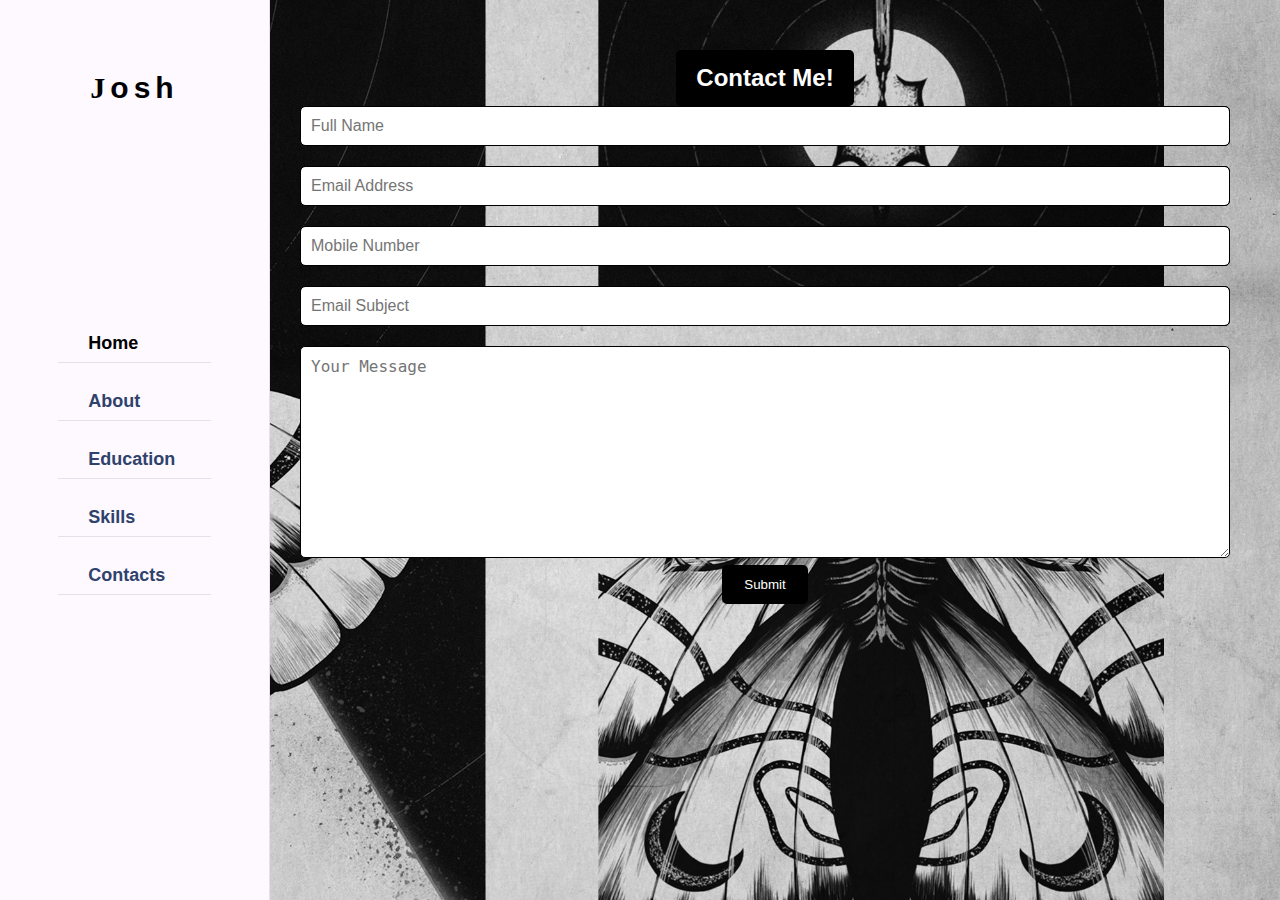
<file: HTML/contacts.html>
<!DOCTYPE html>
<html lang="en">
<head>
    <meta charset="UTF-8">
    <meta http-equiv="X-UA-Compatible" content="IE=edge">
    <meta name="viewport" content="width=device-width, initial-scale=1.0">
    <title>Contact Me</title>
    <link rel="stylesheet" href="css/contactcss.css">
    <link rel="stylesheet" href="css/navigation.css">
</head>
<body>
    <div class="main-container">
    <!--Aside start-->
    <div class="aside">
        <div class="logo">
            <div class="haha"><a href="#"><span>J</span>osh</a></div>
            <div>
                <div class="nav-toggler">
                    <span></span>
                </div>
                <ul class="nav">
                    <li><a href="index.html" class="active"><i class="fa fa-home"></i>Home</a></li>
                    <li><a href="about.html"><i class="fa fa-user"></i>About</a></li>
                    <li><a href="education.html"><i class="fa fa-briefcase"></i>Education</a></li>
                    <li><a href="skillsec.html"><i class="fa fa-list"></i>Skills</a></li>
                    <li><a href="contacts.html"><i class="fa fa-comments"></i>Contacts</a></li>
                </ul>

                <ul class="socnav">
                    <li><a href="https://web.facebook.com/Caffeine.Fueled.ph"><i class="fa-brands fa-facebook"></i></a></li>
                    <li><a href="#"><i class="fa-brands fa-square-instagram"></i></a></li>
                    <li><a href="#"><i class="fa-brands fa-square-twitter"></i></a></li>
                    <li><a href="#"><i class="fa-brands fa-discord"></i></a></li>
                    <li><a href="#"><i class="fa-brands fa-youtube"></i></a></li>
                </ul>
                </ul>                      
            </div>
        </div>
    </div>
    <!-- contact section design -->
    <section class="contact" id="contact">
        <h2 class="heading">Contact <span>Me!</span></h2>

        <form action="#">
            <div class="input-box">
                <div class="input-field">
                    <input type="text" placeholder="Full Name" required>
                    <span class="focus"></span>
                </div>

                <div class="input-field">
                    <input type="text" placeholder="Email Address" required>
                    <span class="focus"></span>
                </div>
            </div>

            <div class="input-box">
                <div class="input-field">
                    <input type="number" placeholder="Mobile Number" required>
                    <span class="focus"></span>
                </div>

                <div class="input-field">
                    <input type="text" placeholder="Email Subject" required>
                    <span class="focus"></span>
                </div>
            </div>

            <div class="textarea-field">
                <textarea name="" id="" cols="30" rows="10" placeholder="Your Message" required></textarea>
                <span class="focus"></span>
            </div>

            <div class="btn-box btns">
                <button type="submit" class="btn">Submit</button>
            </div>
        </form>
    </section>
</body>
</html>
</file>
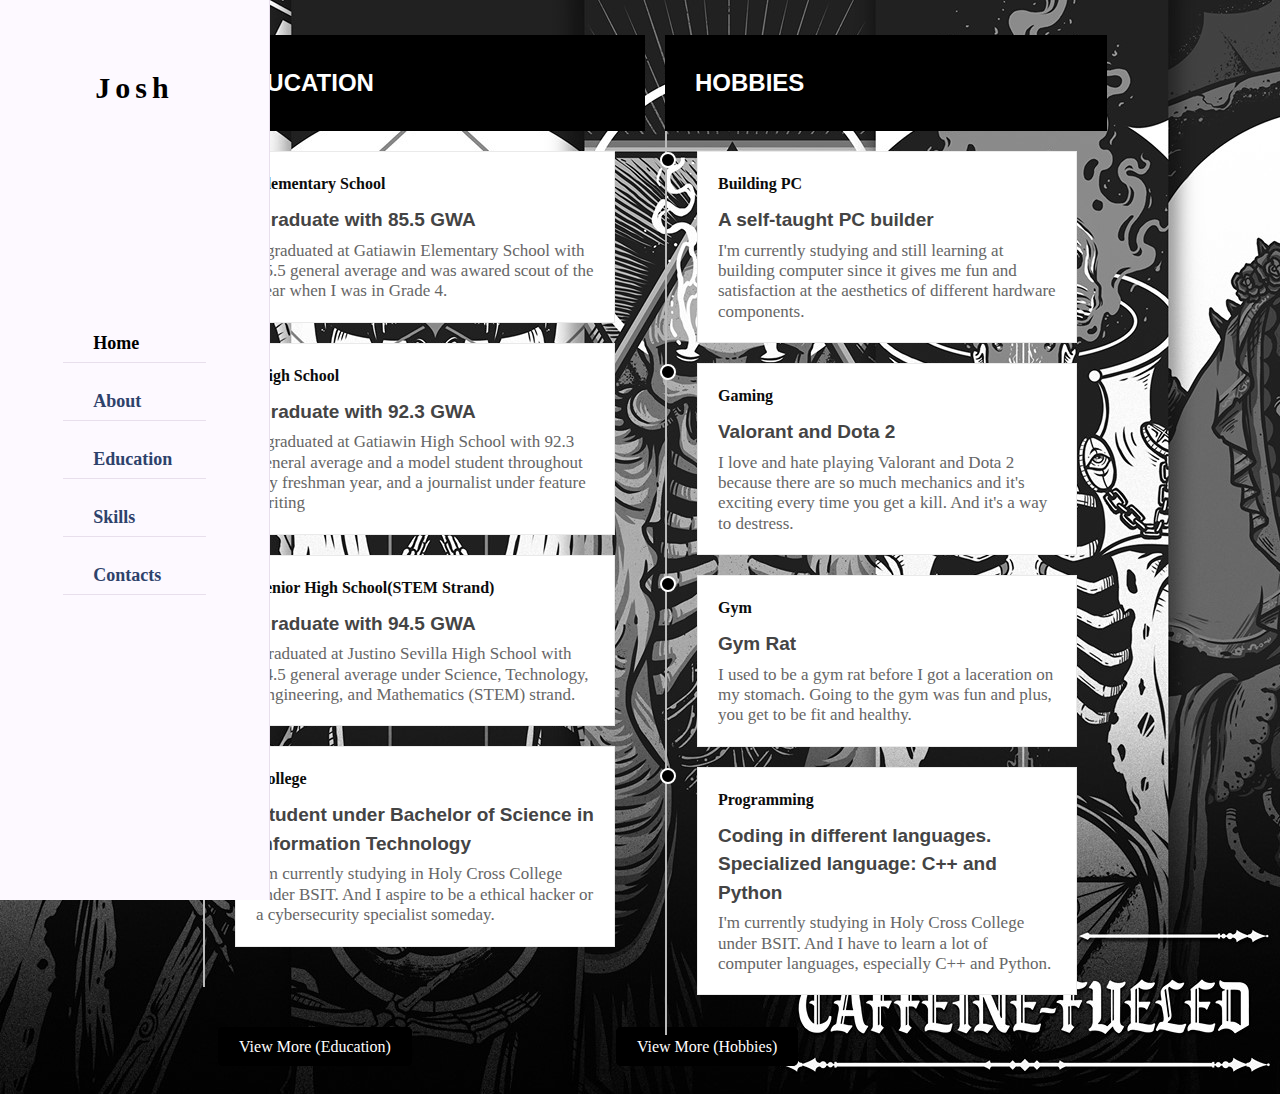
<file: HTML/education.html>
<!DOCTYPE html>
<html>
<head>
	<!-- ******* Link To The Style Sheet ******* -->
	<link rel="stylesheet" type="text/css" href="css/edustyle.css">
	<link rel="stylesheet" href="css/navigation.css">
	
	<meta name="viewport" content="width=device-width, initial-scale=1.0">
	<title>Resume</title>
</head>
<body>

	<div class="main-container">
        <!--Aside start-->
        <div class="aside">
            <div class="logo">
                <div class="haha"><a href="#"><span>J</span>osh</a></div>
                <div>
                    <div class="nav-toggler">
                        <span></span>
                    </div>
                    <ul class="nav">
                        <li><a href="index.html" class="active"><i class="fa fa-home"></i>Home</a></li>
                        <li><a href="about.html"><i class="fa fa-user"></i>About</a></li>
                        <li><a href="education.html"><i class="fa fa-briefcase"></i>Education</a></li>
                        <li><a href="skillsec.html"><i class="fa fa-list"></i>Skills</a></li>
                        <li><a href="contacts.html"><i class="fa fa-comments"></i>Contacts</a></li>
                    </ul>

                    <ul class="socnav">
                        <li><a href="https://web.facebook.com/Caffeine.Fueled.ph"><i class="fa-brands fa-facebook"></i></a></li>
                        <li><a href="#"><i class="fa-brands fa-square-instagram"></i></a></li>
                        <li><a href="#"><i class="fa-brands fa-square-twitter"></i></a></li>
                        <li><a href="#"><i class="fa-brands fa-discord"></i></a></li>
                        <li><a href="#"><i class="fa-brands fa-youtube"></i></a></li>
                    </ul>
                    </ul>                      
                </div>
            </div>
        </div>
    </div>

<div class="container">
	
	<main class="row">
		
		<!--   *******  Education Section Starts  *******   -->

		<section class="col">

			<header class="title">
				<h2>EDUCATION</h2>
			</header>


			<div class="contents">
				
				<div class="box">
					<h4>Elementary School</h4>
					<h3>Graduate with 85.5 GWA</h3>
					<p>I graduated at Gatiawin Elementary School with 85.5 general average and was awared scout of the year when I was in Grade 4.</p>
				</div>

				<div class="box">
					<h4>High School</h4>
					<h3>Graduate with 92.3 GWA</h3>
					<p>I graduated at Gatiawin High School with 92.3 general average and a model student throughout my freshman year, and a journalist under feature writing</p>
				</div>

				<div class="box">
					<h4>Senior High School(STEM Strand)</h4>
					<h3>Graduate with 94.5 GWA</h3>
					<p>Graduated at Justino Sevilla High School with 94.5 general average under Science, Technology, Engineering, and Mathematics (STEM) strand.</p>
				</div>

                <div class="box">
					<h4>College</h4>
					<h3>Student under Bachelor of Science in Information Technology</h3>
					<p>I'm currently studying in Holy Cross College under BSIT. And I aspire to be a ethical hacker or a cybersecurity specialist someday.</p>
				</div>

			</div>
		</section>

		<!--   *******  Education Section Ends  *******   -->

		<!--   *******  Experience Section Starts  *******  -->

		<section class="col">
			
	
			<header class="title">
				<h2>HOBBIES</h2>
			</header>


			<div class="contents">
				
				<div class="box">
					<h4>Building PC</h4>
					<h3>A self-taught PC builder</h3>
					<p>I'm currently studying and still learning at building computer since it gives me fun and satisfaction at the aesthetics of different hardware components.</p>
				</div>

				<div class="box">
					<h4>Gaming</h4>
					<h3>Valorant and Dota 2</h3>
					<p>I love and hate playing Valorant and Dota 2 because there are so much mechanics and it's exciting every time you get a kill. And it's a way to destress.</p>
				</div>

				<div class="box">
					<h4>Gym</h4>
					<h3>Gym Rat</h3>
					<p>I used to be a gym rat before I got a laceration on my stomach. Going to the gym was fun and plus, you get to be fit and healthy.</p>
				</div>

                <div class="box">
					<h4>Programming</h4>
					<h3>Coding in different languages. Specialized language: C++ and Python</h3>
					<p>I'm currently studying in Holy Cross College under BSIT. And I have to learn a lot of computer languages, especially C++ and Python.</p>
				</div>

			</div>
            
		</section>
        <!--   *******  Experience Section Ends   *******  -->
	</main>
    <a href="edumore.html" class="morebtn education">View More (Education)</a>
    <a href="hobbiesmore.html" class="morebtn hobbies">View More (Hobbies)</a>
</div>

</body>
</html>
</file>
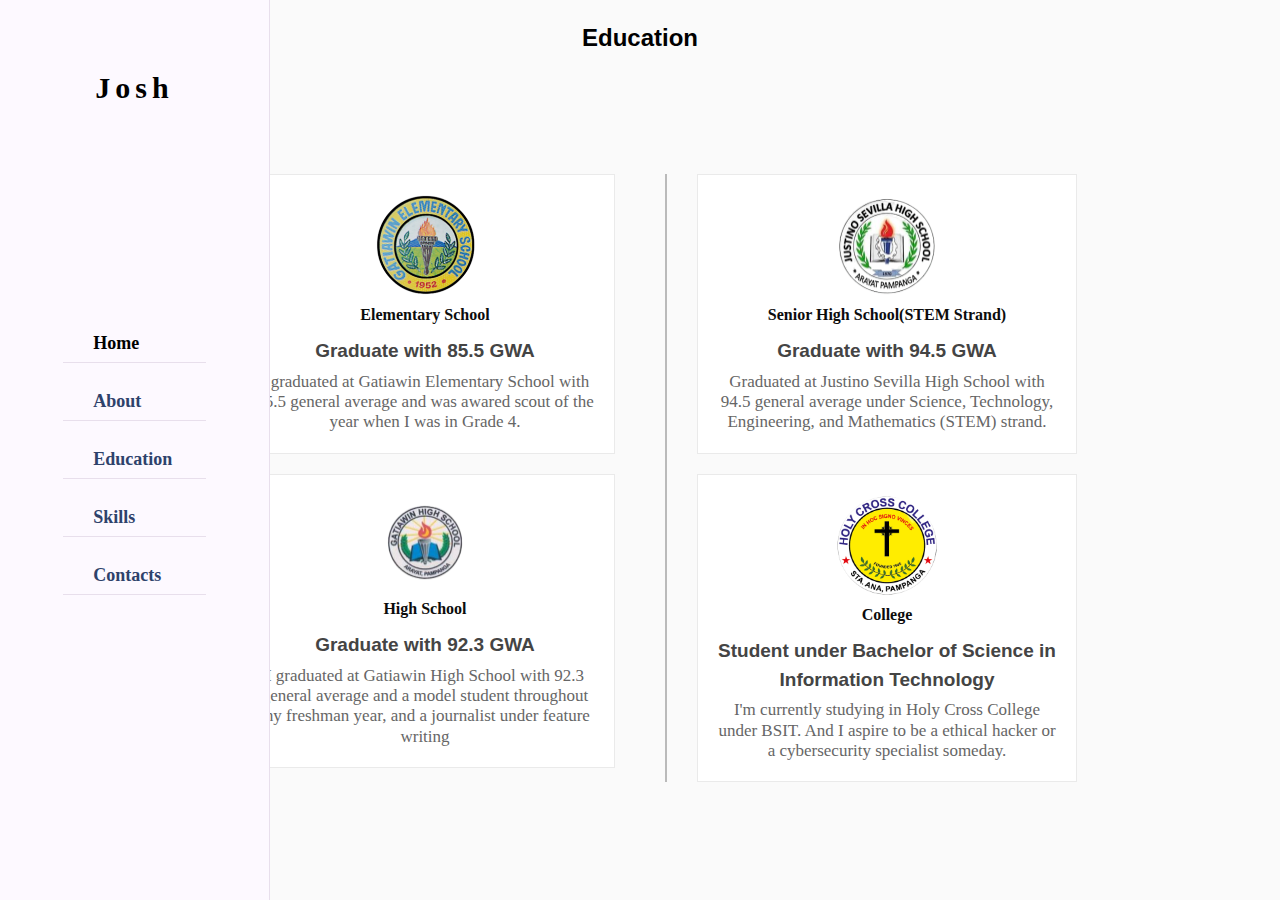
<file: HTML/edumore.html>
<!DOCTYPE html>
<html>
<head>
    <!-- ******* Link To The Style Sheet ******* -->
    <link rel="stylesheet" type="text/css" href="css/edumorestyle.css">
    <link rel="stylesheet" href="css/navigation.css">
    
    <meta name="viewport" content="width=device-width, initial-scale=1.0">
    <title>Resume</title>
</head>

<body>
    
    <div class="main-container">
        <!--Aside start-->
        <div class="aside">
            <div class="logo">
                <div class="haha"><a href="#"><span>J</span>osh</a></div>
                <div>
                    <div class="nav-toggler">
                        <span></span>
                    </div>
                    <ul class="nav">
                        <li><a href="index.html" class="active"><i class="fa fa-home"></i>Home</a></li>
                        <li><a href="about.html"><i class="fa fa-user"></i>About</a></li>
                        <li><a href="education.html"><i class="fa fa-briefcase"></i>Education</a></li>
                        <li><a href="skillsec.html"><i class="fa fa-list"></i>Skills</a></li>
                        <li><a href="contacts.html"><i class="fa fa-comments"></i>Contacts</a></li>
                    </ul>

                    <ul class="socnav">
                        <li><a href="https://web.facebook.com/Caffeine.Fueled.ph"><i class="fa-brands fa-facebook"></i></a></li>
                        <li><a href="#"><i class="fa-brands fa-square-instagram"></i></a></li>
                        <li><a href="#"><i class="fa-brands fa-square-twitter"></i></a></li>
                        <li><a href="#"><i class="fa-brands fa-discord"></i></a></li>
                        <li><a href="#"><i class="fa-brands fa-youtube"></i></a></li>
                    </ul>
                    </ul>                      
                </div>
            </div>
        </div>
    </div>


    <section class="bg">
    <header class="title">
        <h2>Education</h2>
    </header>
</section>

<div class="container">
    
    
    <main class="row">
        
        <!--   *******  Education Section Starts  *******   -->

        <section class="col">
            
            

            <div class="contents">
                
                <div class="box">
                    <img src="image/e1.png" alt="Elementary School">
                    <h4>Elementary School</h4>
                    <h3>Graduate with 85.5 GWA</h3>
                    <p>I graduated at Gatiawin Elementary School with 85.5 general average and was awared scout of the year when I was in Grade 4.</p>
                </div>

                <div class="box">
                    <img src="image/e2.png" alt="High School">
                    <h4>High School</h4>
                    <h3>Graduate with 92.3 GWA</h3>
                    <p>I graduated at Gatiawin High School with 92.3 general average and a model student throughout my freshman year, and a journalist under feature writing</p>
                </div>
            </div>
        </section>

        <section class="col">
            <div class="contents">
                <div class="box">
                    <img src="image/e3.png" alt="Senior High School">
                    <h4>Senior High School(STEM Strand)</h4>
                    <h3>Graduate with 94.5 GWA</h3>
                    <p>Graduated at Justino Sevilla High School with 94.5 general average under Science, Technology, Engineering, and Mathematics (STEM) strand.</p>
                </div>

                <div class="box">
                    <img src="image/e4.png" alt="College">
                    <h4>College</h4>
                    <h3>Student under Bachelor of Science in Information Technology</h3>
                    <p>I'm currently studying in Holy Cross College under BSIT. And I aspire to be a ethical hacker or a cybersecurity specialist someday.</p>
                </div>
            </div>
        </section>
    </main>
</div>
</body>
</html>
</file>
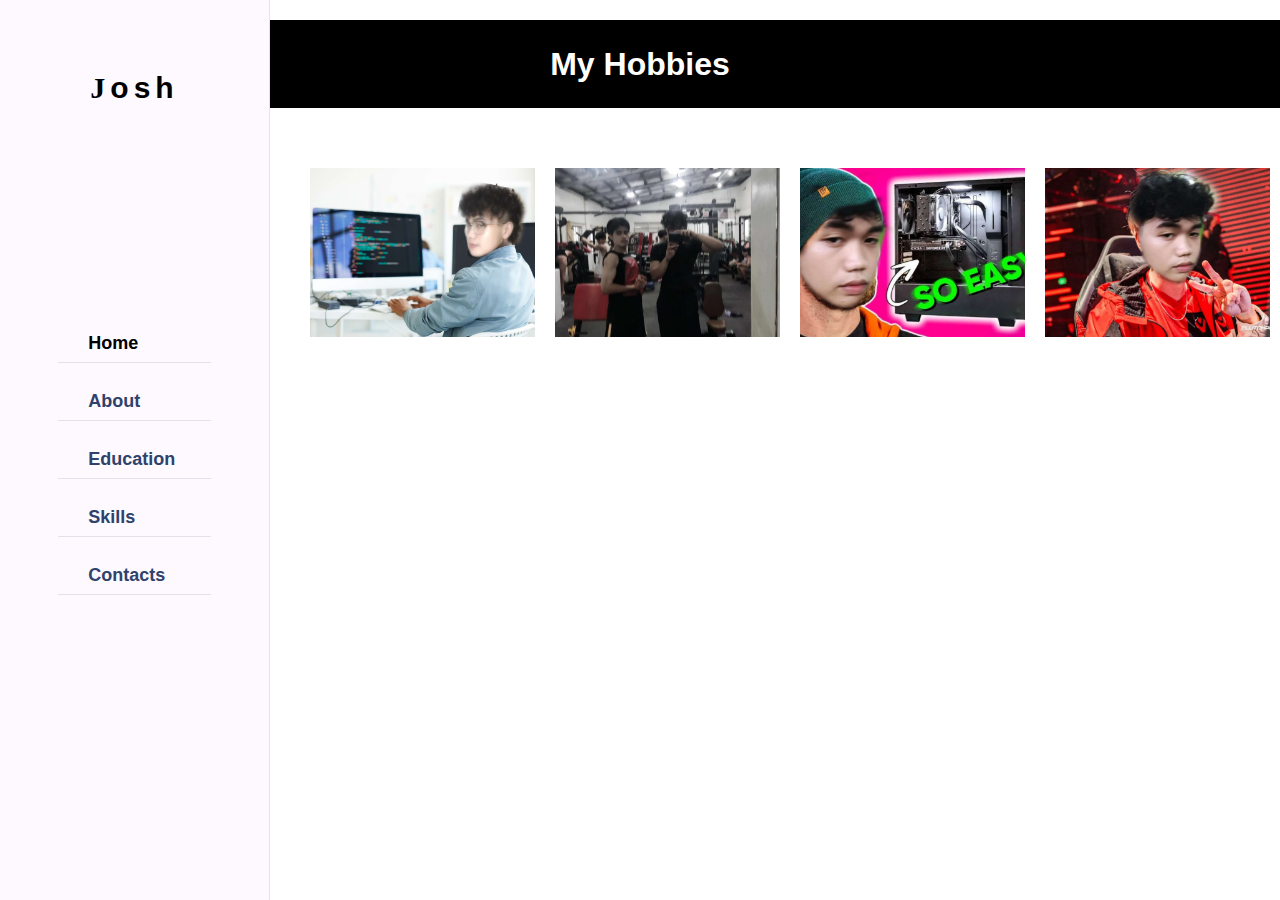
<file: HTML/hobbiesmore.html>
<!DOCTYPE html>
<html lang="en">
<head>
  <meta charset="UTF-8">
  <meta name="viewport" content="width=device-width, initial-scale=1.0">
  <title>Gallery Website</title>
  <link rel="stylesheet" href="css/hobbymorestyle.css">
  <link rel="stylesheet" href="css/navigation.css">
</head>
<body>
  <div class="main-container">
    <!--Aside start-->
    <div class="aside">
        <div class="logo">
            <div class="haha"><a href="#"><span>J</span>osh</a></div>
            <div>
                <div class="nav-toggler">
                    <span></span>
                </div>
                <ul class="nav">
                    <li><a href="index.html" class="active"><i class="fa fa-home"></i>Home</a></li>
                    <li><a href="about.html"><i class="fa fa-user"></i>About</a></li>
                    <li><a href="education.html"><i class="fa fa-briefcase"></i>Education</a></li>
                    <li><a href="skillsec.html"><i class="fa fa-list"></i>Skills</a></li>
                    <li><a href="contacts.html"><i class="fa fa-comments"></i>Contacts</a></li>
                </ul>

                <ul class="socnav">
                    <li><a href="https://web.facebook.com/Caffeine.Fueled.ph"><i class="fa-brands fa-facebook"></i></a></li>
                    <li><a href="#"><i class="fa-brands fa-square-instagram"></i></a></li>
                    <li><a href="#"><i class="fa-brands fa-square-twitter"></i></a></li>
                    <li><a href="#"><i class="fa-brands fa-discord"></i></a></li>
                    <li><a href="#"><i class="fa-brands fa-youtube"></i></a></li>
                </ul>
                </ul>                      
            </div>
        </div>
    </div>
</div>
  <header>
    <h1>My Hobbies</h1>
  </header>
  <div class="gallery">
    <div class="image-container">
      <img src="image/h1.jpg" alt="Image 1">
      <div class="overlay">
        <div class="text">Actual image of me doing some programming.</div>
      </div>
    </div>
    <div class="image-container">
      <img src="image/h2.jpg" alt="Image 2">
      <div class="overlay">
        <div class="text">Gym with my friend.</div>
      </div>
    </div>
    <div class="image-container">
      <img src="image/h3.jpg" alt="Image 3">
      <div class="overlay">
        <div class="text">Me, beocming a youtuber and building PC.</div>
      </div>
    </div>
    <div class="image-container">
      <img src="image/h4.jpg" alt="Image 4">
      <div class="overlay">
        <div class="text">Me carrying my team in the VCT.</div>
      </div>
    </div>
  </div>
  <footer>
    <p></p>
  </footer>
</body>
</html>
</file>
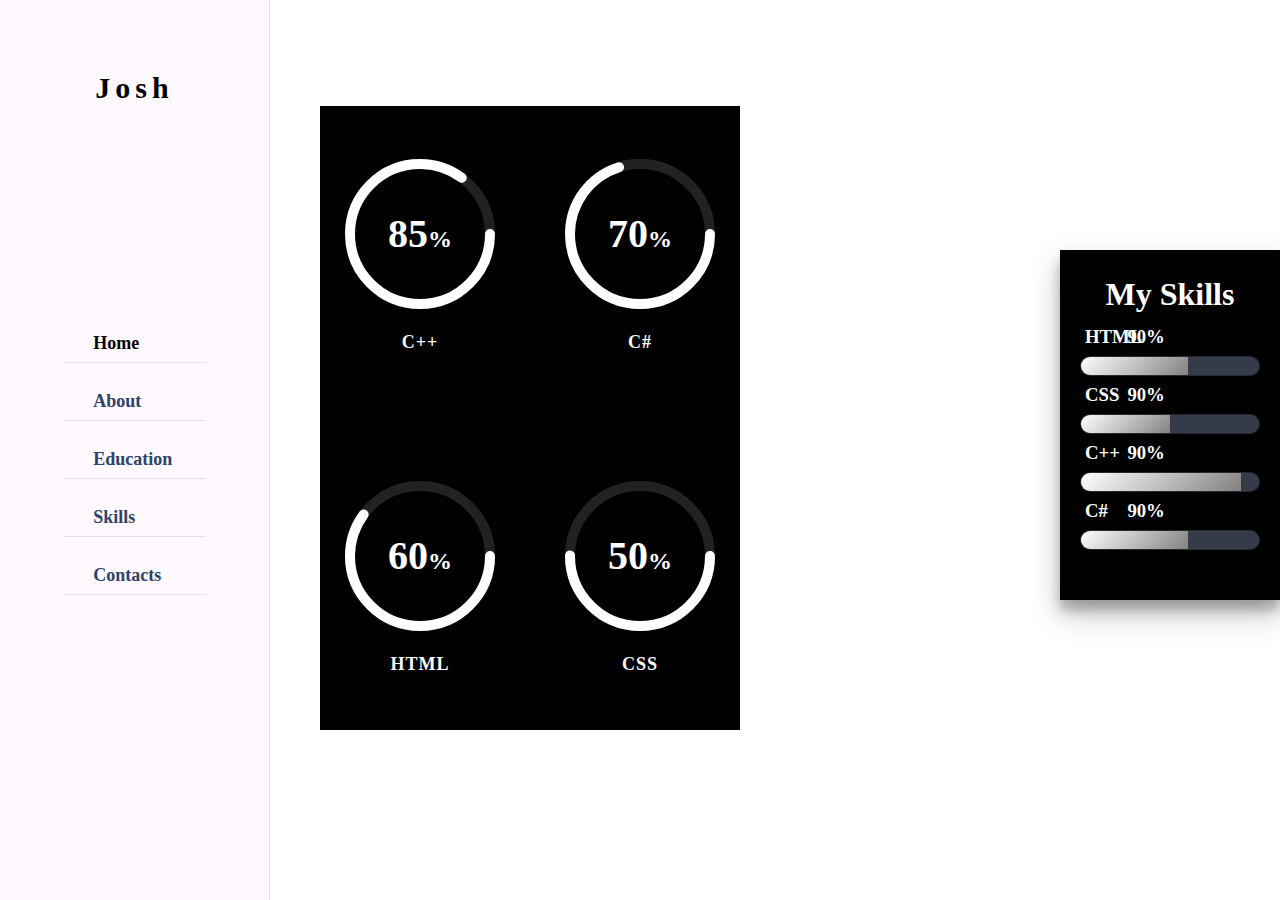
<file: HTML/skillsec.html>
<!DOCTYPE html>
<html lang="en">

<head>
    <meta charset="UTF-8">
    <meta http-equiv="X-UA-Compatible" content="IE=edge">
    <meta name="viewport" content="width=device-width, initial-scale=1.0">
    <title>My Skills</title>
    <link rel="stylesheet" href="css/skillcss.css">\
    <link rel="stylesheet" href="css/navigation.css">
</head>


<body>
    <div class="main-container">
        <!--Aside start-->
        <div class="aside">
            <div class="logo">
                <div class="haha"><a href="#"><span>J</span>osh</a></div>
                <div>
                    <div class="nav-toggler">
                        <span></span>
                    </div>
                    <ul class="nav">
                        <li><a href="index.html" class="active"><i class="fa fa-home"></i>Home</a></li>
                        <li><a href="about.html"><i class="fa fa-user"></i>About</a></li>
                        <li><a href="education.html"><i class="fa fa-briefcase"></i>Education</a></li>
                        <li><a href="skillsec.html"><i class="fa fa-list"></i>Skills</a></li>
                        <li><a href="contacts.html"><i class="fa fa-comments"></i>Contacts</a></li>
                    </ul>

                    <ul class="socnav">
                        <li><a href="https://web.facebook.com/Caffeine.Fueled.ph"><i class="fa-brands fa-facebook"></i></a></li>
                        <li><a href="#"><i class="fa-brands fa-square-instagram"></i></a></li>
                        <li><a href="#"><i class="fa-brands fa-square-twitter"></i></a></li>
                        <li><a href="#"><i class="fa-brands fa-discord"></i></a></li>
                        <li><a href="#"><i class="fa-brands fa-youtube"></i></a></li>
                    </ul>
                    </ul>                      
                </div>
            </div>
        </div>
    <section id="Skills&Experience">
        <h1 id="h1skills">MY SKILLS</h1>
        <div id="secskil">
            <div class="sectionskills">
                <div class="parent-container">
                    <div class="containers-wrapper">
                        <div class="containers">
                            <div class="card" id="card1">
                                <div class="box">
                                    <div class="percent">
                                        <svg>
                                            <circle cx="70" cy="70" r="70"></circle>
                                            <circle cx="70" cy="70" r="70"></circle>
                                        </svg>
                                        <div class="num">
                                            <h2>85<span>%</span></h2>
                                        </div>
                                    </div>
                                    <h2 class="text">C++</h2>
                                </div>
                            </div>
                        </div>
                        <div class="containers">
                            <div class="card" id="card2">
                                <div class="box">
                                    <div class="percent">
                                        <svg>
                                            <circle cx="70" cy="70" r="70"></circle>
                                            <circle cx="70" cy="70" r="70"></circle>
                                        </svg>
                                        <div class="num">
                                            <h2>70<span>%</span></h2>
                                        </div>
                                    </div>
                                    <h2 class="text">C#</h2>
                                </div>
                            </div>
                        </div>
                        <div class="containers">
                            <div class="card" id="card3">
                                <div class="box">
                                    <div class="percent">
                                        <svg>
                                            <circle cx="70" cy="70" r="70"></circle>
                                            <circle cx="70" cy="70" r="70"></circle>
                                        </svg>
                                        <div class="num">
                                            <h2>60<span>%</span></h2>
                                        </div>
                                    </div>
                                    <h2 class="text">Html</h2>
                                </div>
                            </div>
                        </div>
                        <div class="containers">
                            <div class="card" id="card4">
                                <div class="box">
                                    <div class="percent">
                                        <svg>
                                            <circle cx="70" cy="70" r="70"></circle>
                                            <circle cx="70" cy="70" r="70"></circle>
                                        </svg>
                                        <div class="num">
                                            <h2>50<span>%</span></h2>
                                        </div>
                                    </div>
                                    <h2 class="text">CSS</h2>
                                </div>
                            </div>
                        </div>
                    </div>
                </div>
            </div>


            <div class="skills">
                <h1 class="h1skill">My Skills</h1>

                <li>
                    <h3 class="h3skill">HTML<span class="percentage">90%</span></h3>
                    <span class="bar"><span class="html"></span></span>
                </li>

                <li>
                    <h3 class="h3skill">CSS<span class="percentage">90%</span></h3>
                    <span class="bar"><span class="css"></span></span>
                </li>

                <li>
                    <h3 class="h3skill">C++<span class="percentage">90%</span></h3>
                    <span class="bar"><span class="cplus"></span></span>
                </li>

                <li>
                    <h3 class="h3skill">C#<span class="percentage">90%</span></h3>
                    <span class="bar"><span class="csharp"></span></span>
                </li>

            </div>
        </div>
    </section>
</body>

</html>
</file>
<file: HTML/css/contactcss.css>
body {
    font-family: Arial, sans-serif; /* Change font family */
    background-image: url('bgedu.jpg'); /* Background image */
    background-size: cover; /* Cover the entire background */
    background-position: center; /* Center the background image */
    background-repeat: no-repeat;
    color: #000000; /* Black text color */
    margin: 0;
    padding: 0;
}

.heading {
    color: #ffffff; /* White text color */
    background-color: #000000; /* Black background color */
    padding: 10px 20px; /* Add padding as needed */
    display: inline-block; /* Display as inline block to fit content */
    border-radius: 5px; /* Add border radius for rounded corners */
}

.contact {
    margin-left: 250px;
    padding: 50px; /* Add padding as needed */
    text-align: center;
}

.input-field {
    
    margin-bottom: 20px; /* Add margin between input fields */
    position: relative;
}

.input-field input,
.textarea-field textarea {
    width: 100%; /* Make inputs and textarea full width */
    padding: 10px; /* Add padding inside inputs and textarea */
    box-sizing: border-box; /* Include padding in width calculation */
    border: 1px solid #000000; /* Add a black border */
    border-radius: 5px; /* Add border radius for rounded corners */
    font-size: 16px; /* Set font size */
    
}

.input-field input:focus,
.textarea-field textarea:focus {
    outline: none; /* Remove outline on focus */
}

.input-field .focus {
    position: absolute;
    width: 100%;
    height: 100%;
    border: 1px solid #000000; /* Add a black border for focus effect */
    top: 0;
    left: 0;
    pointer-events: none;
    border-radius: 5px; /* Add border radius for rounded corners */
    transition: all 0.5s; /* Add transition for smooth effect */
}

.input-field input:focus + .focus,
.textarea-field textarea:focus + .focus {
    border-color: #000000; /* Change border color on focus */
}

.btn {
    padding: 10px 20px; /* Add padding as needed */
    background-color: #000000; /* Black background */
    color: #ffffff; /* White text color */
    border: 2px solid #000000; /* Add a black border */
    border-radius: 5px; /* Add border radius for rounded corners */
    cursor: pointer;
    transition: background-color 0.3s, color 0.3s, border-color 0.3s; /* Smooth transition for background, text color, and border color */
}

.btn:hover {
    background-color: #333333; /* Darker background color on hover */
    color: #ffffff; /* White text color on hover */
    border-color: #333333; /* Darker border color on hover */
}
</file>
<file: HTML/css/navigation.css>
/* navigation.css */


:root{
    --bg-black-900:#f2f2fc;
    --bg-black-100:#fdf9ff;
    --bg-black-50:#e8dfec;
    --text-black-900:#2e426b;
    --text-black-700:#504e70;
}

body{
    line-height: 1.5;
    font-size: 16px;
    font-family: 'Poppins' sans-serif;
}

*{
    margin: 0;
    padding: 0;
    outline: none;
    text-decoration: none;
    box-sizing: border-box;
}

::before,::after{
    box-sizing: border-box;
}

ul{
    list-style: none;
}

.section{
    background: var(--bg-black-900);
    min-height: 100vh;
    display: block;
    position: fixed;
    left: 270px;
    padding: 0 30px;
    top: 0;
    right: 0;
    z-index: 0;
    opacity: 1;
}

.padd-15{
    padding-left: 15px;
    padding-right: 15px;
}

.container{
    max-width: 1100px;
    width: 100%;
    margin: auto;
}

.row{
    display: flex;
    flex-wrap: wrap;
    margin-right: -15px;
    margin-left: -15px;
    position: relative;
}

/*aside*/
.aside{
    width: 270px;
    background: var(--bg-black-100);
    position: fixed;
    left: 0;
    top: 0;
    padding: 30px;
    height: 100%;
    border-right: 1px solid var(--bg-black-50);
    display: flex;
    justify-content: center;
    align-items: center;
    z-index: 30;
}

.aside .logo{
    position: absolute;
    top: 50px;
    font-size: 20px;
    text-transform: capitalize;
}

.aside .logo .socnav {
    display: flex;
    list-style-type: none;
    padding: 0;
}

.aside .logo .socnav li {
    margin-top: 80px;
    margin-right: 10px; 
}

.aside .logo .socnav li:last-child {
    margin-right: 0; 
}

.aside .logo .socnav li a{
    font-size: 25px;
    color: var(--text-black-900);
}

.aside .logo .socnav li a:hover{
    color: var(--skin-color);
}

.aside .logo .nav{
    margin-top: 200px;
}

.aside .logo .haha{
    color: var(--text-black-900);
    font-weight: 700;
    padding: 15px 32px;
    font-size: 30px;
    letter-spacing: 5px;
    position: relative;   
}

.aside .logo .haha a{
    color: black;
}

.aside .logo .haha span{
    font-family: 'Clicker Script', cursive;
    font-family: 40px;
    color: black;
}

.aside .logo .haha::before{
    content: "";
    position: absolute;
    width: 20px;
    height: 20px;
    border-bottom: 5px solid var(--skin-color);
    border-left: 5px solid var(--skin-color);
    bottom: 0;
    left: 0;
}

.aside .logo .haha::after{
    content: "";
    position: absolute;
    width: 20px;
    height: 20px;
    border-top: 5px solid var(--skin-color);
    border-right: 5px solid var(--skin-color);
    top: 0;
    right: 0;
}

.aside .nav-toggler{
    height: 40px;
    width: 45px;
    border: 1px solid var(--bg-black-100);
    cursor: pointer;
    position: fixed;
    left: 300px;
    top: 20px;
    border-radius: 5px;
    background: var(--text-black-100);
    display: none;
    align-items: center;
    justify-content: center;
}

.aside .nav li a:hover {
    color: var(--skin-color);
}


.aside .nav-toggler span::before{
    content: '';
    height: 2px;
    width: 18px;
    background: var(--skin-color);
    display: inline-block;
    position: absolute;
    top: -6px;
    left: 0;
}

.aside .nav-toggler span::after{
    content: '';
    height: 2px;
    width: 18px;
    background: var(--skin-color);
    display: inline-block;
    position: absolute;
    top: 6px;
    left: 0;
}

.aside .nav-toggler span{
    height: 2px;
    width: 18px;
    background: var(--skin-color);
    display: inline-block;
    position: relative;
}

.aside .nav{
    margin-top: 50px;
}

.aside .nav li{
    margin-bottom: 20px;
    display: block;
}

.aside .nav li a{
    font-size: 18px;
    font-weight: 600;
    display: block;
    border-bottom: 1px solid var(--bg-black-50);
    color: var(--text-black-900);
    padding: 5px 15px;
}

.aside .nav li a.active{
    color: var(--skin-color);
}

.aside .nav li a i{
    margin-right: 15px;
}
</file>
<file: HTML/css/edustyle.css>
*{
	margin: 0;
	padding: 0;
	box-sizing: border-box;
}
body{
	width: 100%;
	min-height: 100vh;
	background-color: #fafafa;
	display: flex;
	justify-content: center;
	align-items: center;
	background: url(bgcf.jpg);
}
.container{
	width: 100%;
	padding: 35px 10%;
}
.container{
	padding-right: calc(10% - 30px);
}
main.row{
	display: grid;
	grid-template-columns: 1fr 1fr;
	grid-column-gap: 20px;
}
.col header.title{
	font-family: helvetica;
	color: #ffffff;
	padding: 30px 200px 30px 30px;
	background-color: #000000;
}
.col .contents{
	padding: 20px 30px;
	border-left: 2px solid #bababa;
}
.col .contents .box{
	position: relative;
	padding: 20px;
	border: 1px solid #eaeaea;
	background-color: #ffffff;
	cursor: pointer;
	transition: all 0.4s;
	margin-bottom: 20px;
}
.col .contents .box:hover{
	box-shadow: 0px 3px 12px 0px #ccc;
	border: 1px solid transparent;
}
.col .contents .box::before{
	content: '';
	position: absolute;
	width: 16px;
	height: 16px;
	border-radius: 50%;
	right: calc(100% + 22px);
	top: 0;
	background-color: #000000;
	border: 2px solid white;
}
.box h4{
	position: relative;
	color: #0c0c0c;
}
.box h3{
	font-size: 19px;
	padding: 10px 0px 6px;
	font-family: helvetica;
	color: #444;
}
.box p{
	line-height: 1.2;
	color: #666;
	font-size: 17px;
}

/* Black and white theme */
/* Black and white theme for both buttons */
.morebtn {
    font: helvatica;
    display: relative;
    padding: 10px 20px;
    color: rgb(255, 254, 254);
    text-decoration: none;
    border: 1px solid black;
    border-radius: 5px;
    background-color: rgb(0, 0, 0);
    transition: background-color 0.3s, color 0.3s;
}

.morebtn:hover {
    color: rgb(0, 0, 0);
    background-color: rgb(255, 255, 255);
}

/* Specific styles for each button */
.hobbies {
    margin-bottom: 1000px;
    margin-left: 200px;
}

.education {
    margin-bottom: 100px;
    margin-top: -500px;
}


@media(max-width: 768px){
	main.row{
		grid-template-columns: 1fr;
	}
	.row .col:nth-child(2){
		margin-top: 30px;
	}
}
</file>
<file: HTML/css/edumorestyle.css>
/* CSS code goes here */
* {
    margin: 0;
    padding: 0;
    box-sizing: border-box;
}

body {
    width: 100%;
    min-height: 100vh;
    background-color: #fafafa;
    display: flex;
    flex-direction: column;
    align-items: center;
}



header.title{
    font-family: helvetica;
    color: #000000; /* White text color */
    padding: 20px 0; /* Adjust padding */
    text-align: center;
}

#bg{
    background: black;
}

.container {
    width: 100%;
    padding: 35px 10%;
    padding-right: calc(10% - 30px);
}

main.row {
    display: grid;
    grid-template-columns: repeat(2, 1fr);
    grid-column-gap: 20px;
}

.col .contents {
    padding: 0px 30px;
    border-left: 2px solid #bababa;
}

.col .contents .box {
    position: relative;
    padding: 20px;
    border: 1px solid #eaeaea;
    background-color: #ffffff;
    cursor: pointer;
    transition: all 0.4s;
    margin-bottom: 20px;
    text-align: center; /* Center align text */
}

.col .contents .box img {
    width: 30%; /* Set image width to 100% */
    height: auto; /* Maintain aspect ratio */
}

.col .contents .box:hover {
    box-shadow: 0px 3px 12px 0px #ccc;
    border: 1px solid transparent;
}

.box h4 {
    position: relative;
    color: #0c0c0c;
}

.box h3 {
    font-size: 19px;
    padding: 10px 0px 6px;
    font-family: helvetica;
    color: #444;
}

.box p {
    line-height: 1.2;
    color: #666;
    font-size: 17px;
}

@media (max-width: 768px) {
    main.row {
        grid-template-columns: 1fr;
    }

    .row .col:nth-child(2) {
        margin-top: 30px;
    }
}
</file>
<file: HTML/css/hobbymorestyle.css>
/* Black and white theme */
body {
    font-family: "Arial", sans-serif;
    background-color: #fff; /* White background */
    color: #000; /* Black text */
    height: 100%;
}

h1 {
    text-align: center;
    font-family: "Arial", sans-serif; /* Modern font */
    font-size: 32px;
    margin-top: 20px;
    color: #fff;
    background-color: #000;
    padding: 20px;
}

.gallery {
    margin-top: 50px;
    display: flex;
    flex-wrap: wrap;
    justify-content: center;
    margin-left: 300px;
}

.image-container {
    position: relative;
    margin: 10px;
    overflow: hidden;
    flex: 1 0 200px; /* Adjust the width of each image container */
    max-width: 50%; /* Allow the image container to occupy maximum 50% of the screen width */
    display: flex; /* Enable flexbox */
}

.image-container img {
    width: 100%;
    height: auto;
    transition: transform 0.3s ease;
}

.image-container:hover {
    flex: 1 0 50%; /* Allow the hovered image container to occupy maximum 50% of the screen width */
}

.image-container:hover img {
    transform: scale(1.2); /* Scale up the hovered image */
}

.overlay {
    position: absolute;
    top: 0;
    right: 0; /* Position the overlay on the right side */
    width: calc(50% - 20px); /* Take up all available space on the right side with a padding of 20px */
    background-color: rgba(0, 0, 0, 0.7);
    padding: 20px;
    box-sizing: border-box;
    opacity: 0;
    transition: opacity 0.3s ease;
}

.image-container:hover .overlay {
    opacity: 1;
}

.overlay .text {
    color: white;
    font-size: 16px;
    line-height: 1.5;
    margin: 0;
}

/* Add this to your existing CSS */
</file>
<file: HTML/css/skillcss.css>
.body {
    background: url(bgcf.jpg);
    background-size: contain;
    background-position: center;
}


.sectionskills{
    margin-left: 20em;
    display:flex;
    justify-content:center;
    align-items:center;
    min-height:40vh;
    background-color: #000000;
}

.containers
{ 
    
    display: flex;
    justify-content: center;
    align-items: center;
    z-index: 1;
    position:relative;
    width: 200px;
    display:flex;
    justify-content:space-around;
    padding: 1px;
}

.containers .card
{
    position:relative;
    width:250px;
    background:black;
    display:flex;
    justify-content:center;
    align-items:center;
    height:300px;
    border-radius:4px;
    text-align:center;
    overflow:hidden;
    transition:0.5s;
}
.containers .card:hover
{
    transform:translateY(-10px);
    box-shadow:0 15px 35px rgba(0,0,0,.5);
}
.containers .card:before
{
    content:'';
    position:absolute;
    top:0;
    left:-50%;
    width:100%;
    height:100%;
    background:rgba(0, 0, 0, 0.03);
    pointer-events:none;
    z-index:1;
}
.percent
{
    position:relative;
    width:150px;
    height:150px;
    border-radius:50%;
    box-shadow: inset 0 0 50px #000;
    background:#000000;
    z-index:1000;
}
.percent .num
{
    position:absolute;
    top:0;
    left:0;
    width:100%;
    height:100%;
    display:flex;
    justify-content:center;
    align-items:center;
    border-radius:50%;
}
.percent .num h2
{
    color:#ffffff;
    font-weight:700;
    font-size:40px;
    transition:0.5s;
}
.card:hover .percent .num h2
{
    color:#fff;
    font-size:60px;
}
.percent .num h2 span
{
    color:#fff;
    font-size:24px;
    transition:0.5s;
}
.card:hover .percent .num h2 span
{
    color:#fff;
}
.text
{
    position:relative;
    color:#fff;
    margin-top:20px;
    font-weight:700;
    font-size:18px;
    letter-spacing:1px;
    text-transform:uppercase;
    transition:0.5s;
}
.card:hover .text
{
    color:#fff;
}
svg
{
    position:relative;
    width:150px;
    height:150px;
    z-index:1000;
}
svg circle
{
    width:100%;
    height:100%;
    fill:none;
    stroke:#222222;
    stroke-width:10;
    stroke-linecap:round;
    transform:translate(5px,5px);
}
svg circle:nth-child(2)
{
    stroke-dasharray:440;
    stroke-dashoffset:440;
}

#card1:nth-child(1) svg circle:nth-child(2) {
    stroke-dashoffset: calc(440 - (440 * 85) / 100);
    stroke:rgb(255, 255, 255);
}

#card2:nth-child(1) svg circle:nth-child(2) {
    stroke-dashoffset: calc(440 - (440 * 70) / 100);
    stroke:rgb(255, 255, 255);
}

#card3:nth-child(1) svg circle:nth-child(2) {
    stroke-dashoffset: calc(440 - (440 * 60) / 100);
    stroke:rgb(255, 255, 255);
}

#card4:nth-child(1) svg circle:nth-child(2) {
    stroke-dashoffset: calc(440 - (440 * 50) / 100);
    stroke:rgb(255, 255, 255);
}

#bodyskills{
    font-family: 'Gill Sans', 'Gill Sans MT', Calibri, 'Trebuchet MS', sans-serif;
    list-style: none;
    background: rgb(0, 0, 0);

}
.h1skill{
    text-align: center;
}
.h3skill{ 
    margin: 5px;
}
.skills{
    padding-left: 2000px;
    list-style: none;
    margin: 60px auto;
    color: #fff;
    padding: 20px;
    height: 16em;
    width: 50em; /* Adjust as needed */
    margin-left: 20em; /* Add some space between the divs */
    margin-top: 9em;
    box-shadow: 0 14px 28px rgba(0, 0, 0, 0.25), 0 10px 10px rgba(0, 0, 0, 0.22);
    background: rgb(0, 0, 0); /* Black background */
    padding-bottom: 330px;
}
.skill li{
    margin: 20px 0;
    padding: 10px;
}
.bar{
    background: #353b48;
    display: block;
    height: 20px;
    border: 1px solid rgba(0, 0, 0, 0.3);
    border-radius: 10px;
    overflow: hidden;
    box-shadow: 0 1px 3px rgba(0, 0, 0, 0.12) 0 1px 2px rgba(0, 0, 0, 0.24);
    transition: all 0.3s cubic-bezier(.25,.8,.25,1);
}
.bar:hover{
    box-shadow: 0 14px 28px rgba(0, 0, 0, 0.25) 0 10px 10px rgba(0, 0, 0, 0.22);
}
.bar span{
    height: 20px;
    float: left;
    background: linear-gradient(135deg, rgb(255, 255, 255)0%, rgb(131, 127, 127)100%);
}
.html{
    width: 60%;
    animation: html 3s;
}
.css{
    width: 50%;
    animation: css 3s;
}

.cplus{
    width: 90%;
    animation: cplus 3s;
}

.csharp{
    width: 60%;
    animation: csharp 3s;
}
@keyframes html {
    0%{
        width: 0%;
    }
    100%{
        width: 60%;
    }
}
@keyframes css {
    0%{
        width: 0%;
    }
    100%{
        width: 50%;
    }
}

@keyframes cplus {
    0%{
        width: 0%;
    }
    100%{
        width: 90%;
    }
}

@keyframes csharp {
    0%{
        width: 0%;
    }
    100%{
        width: 60%;
    }
}
#h1skills{
    text-align: center;
    font-family: 'Gill Sans', 'Gill Sans MT', Calibri, 'Trebuchet MS', sans-serif;
    color: white;
    padding-top: 10px;
    font-size: 3em;
}
.parent-container {
    display: flex;
}

.containers-wrapper {
    flex-grow: 1;
    display: grid;
    grid-template-columns: repeat(2, 1fr); /* 2 columns */
    grid-gap: 20px; /* Adjust as needed */
    
}
#secskil {
    display: flex;
}
.percentage {
    position: absolute;
    right: 9%; /* Adjust as needed */
    color: white; /* Add this line to ensure the text is visible */
    z-index: 2; /* Ensure the text is above the bar */
}
</file>
